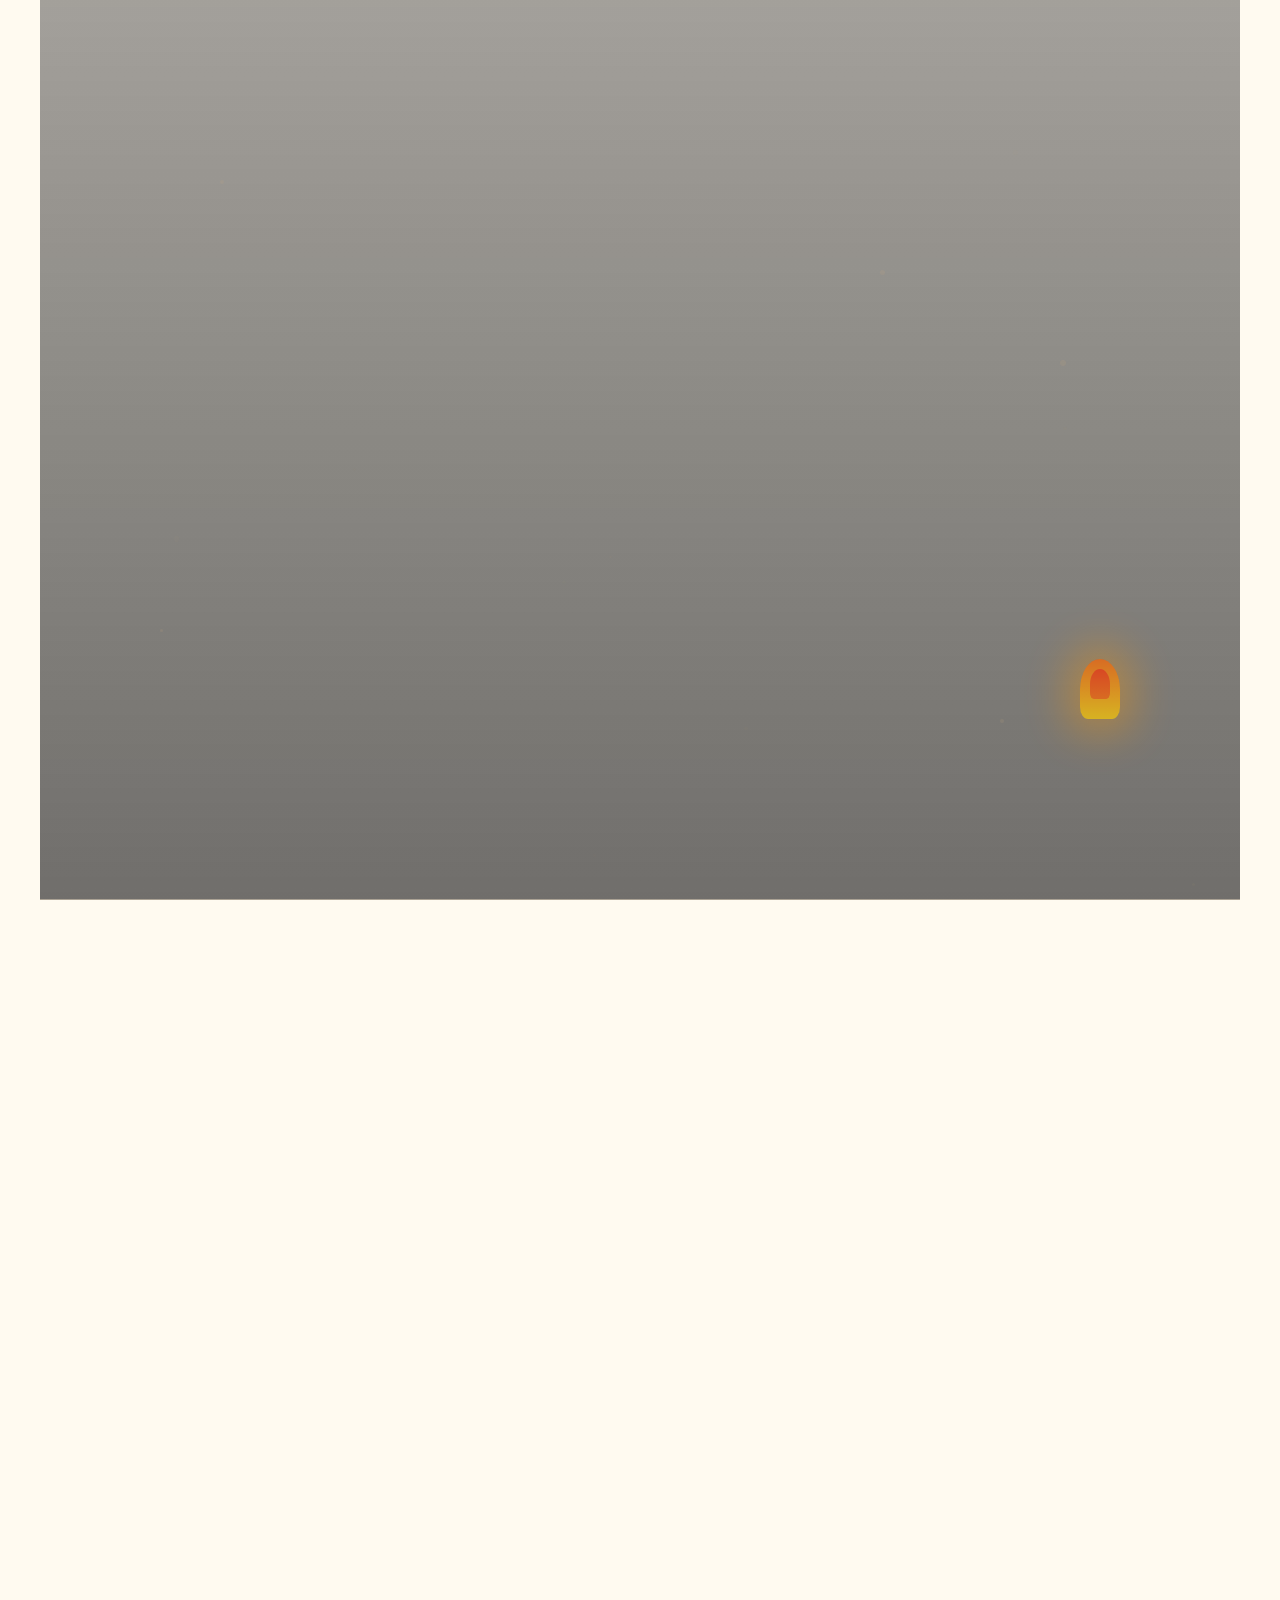
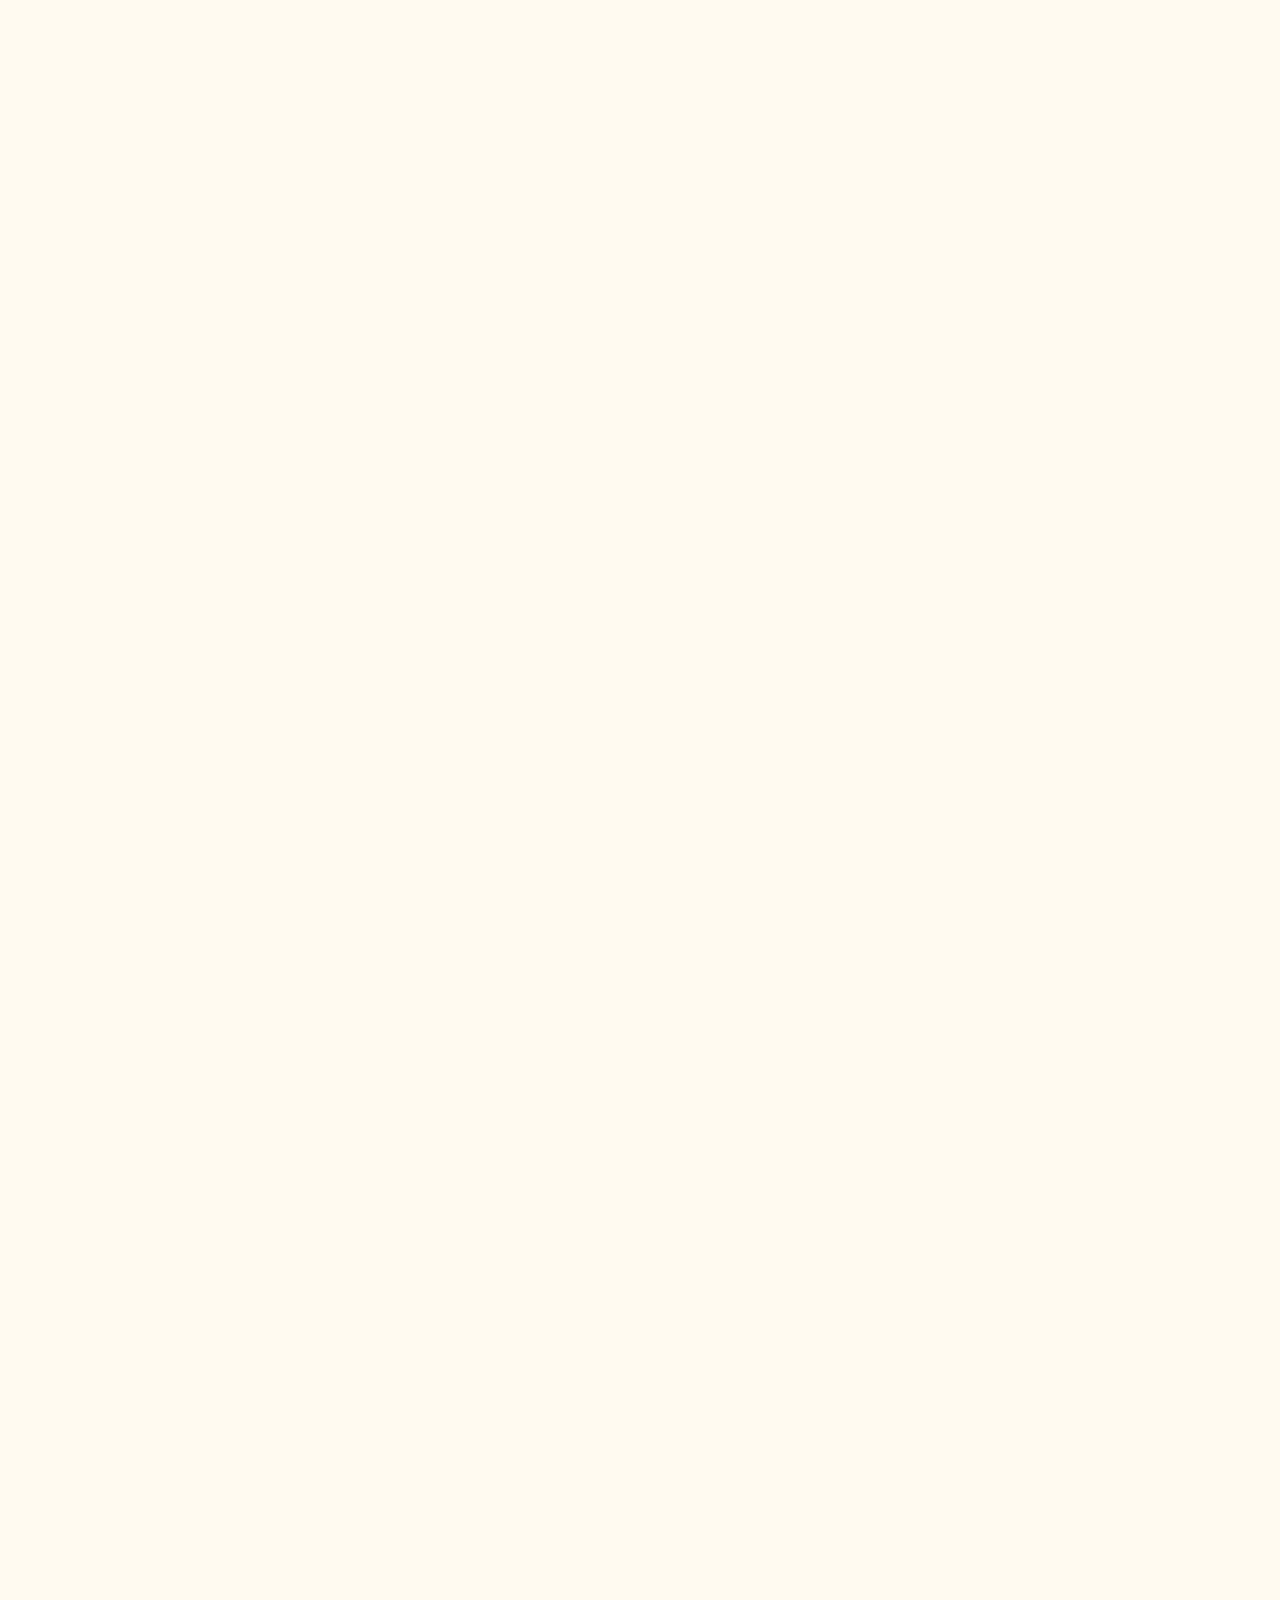
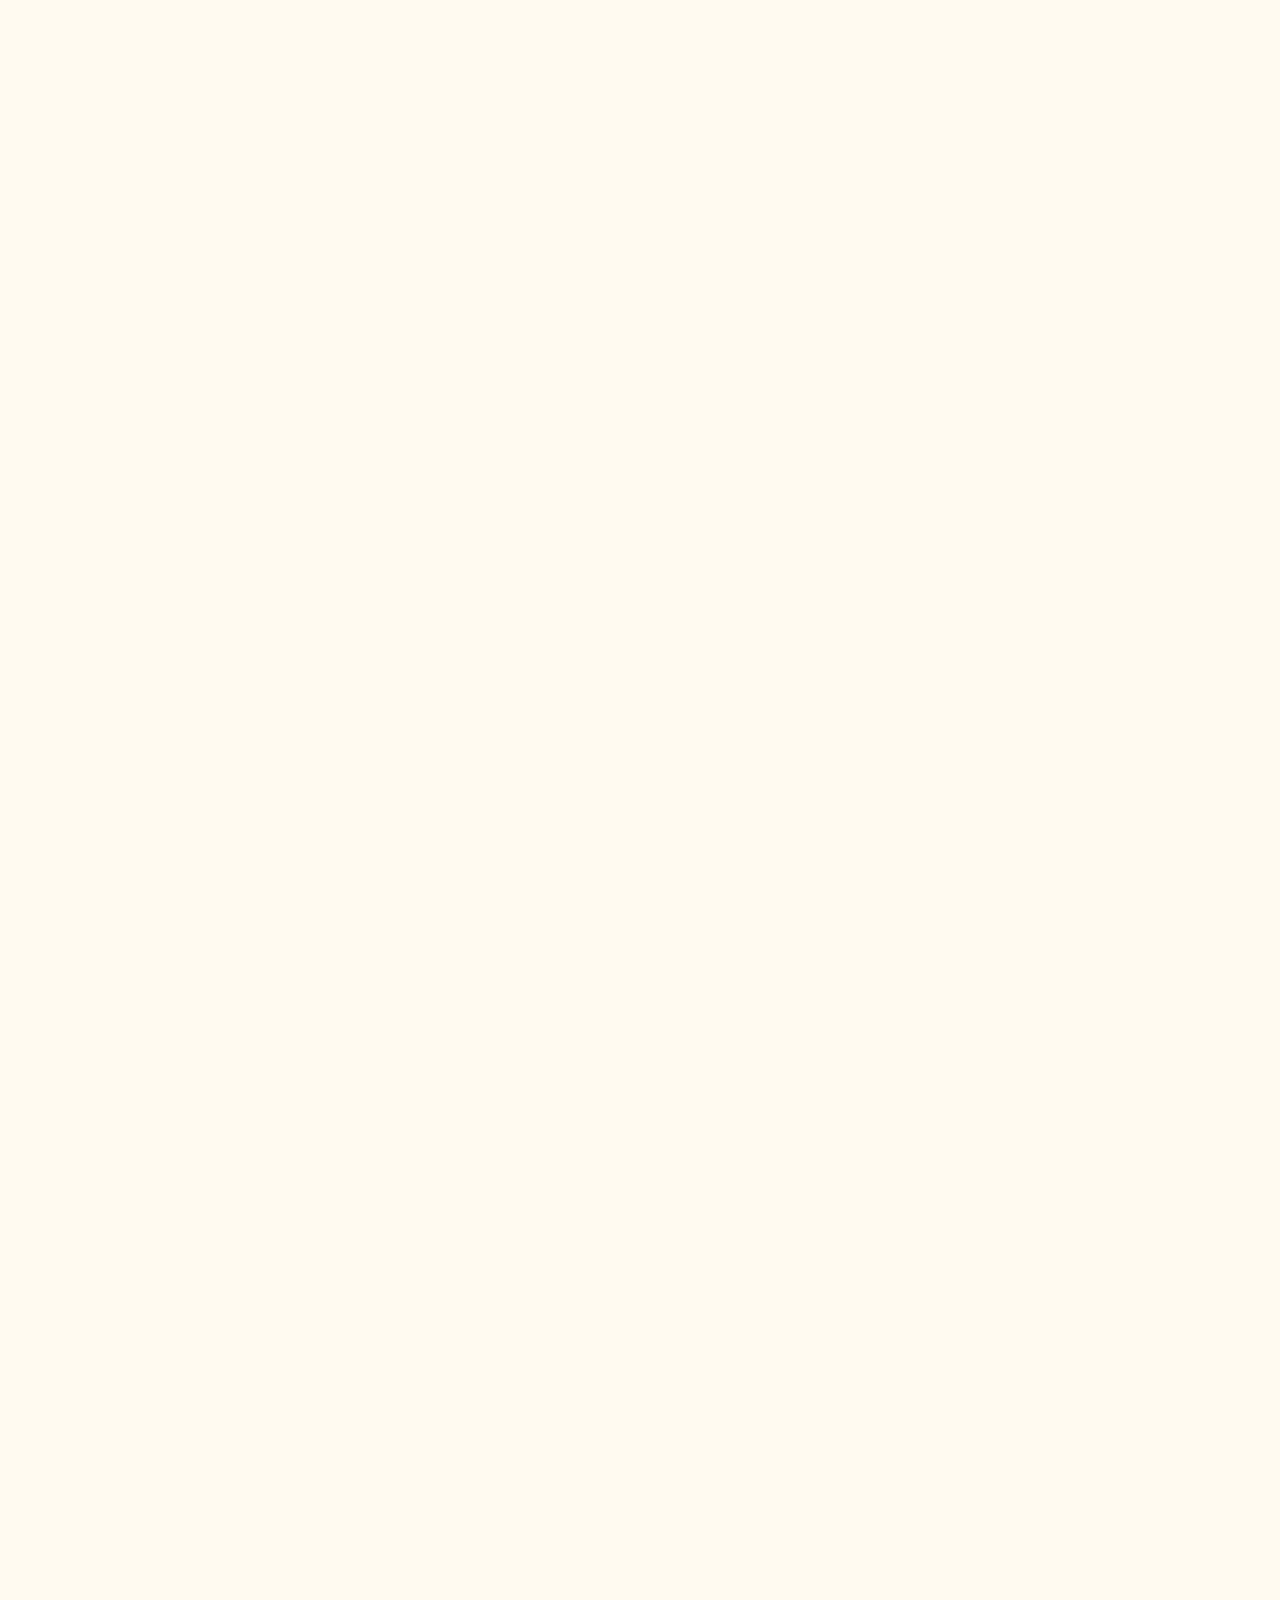
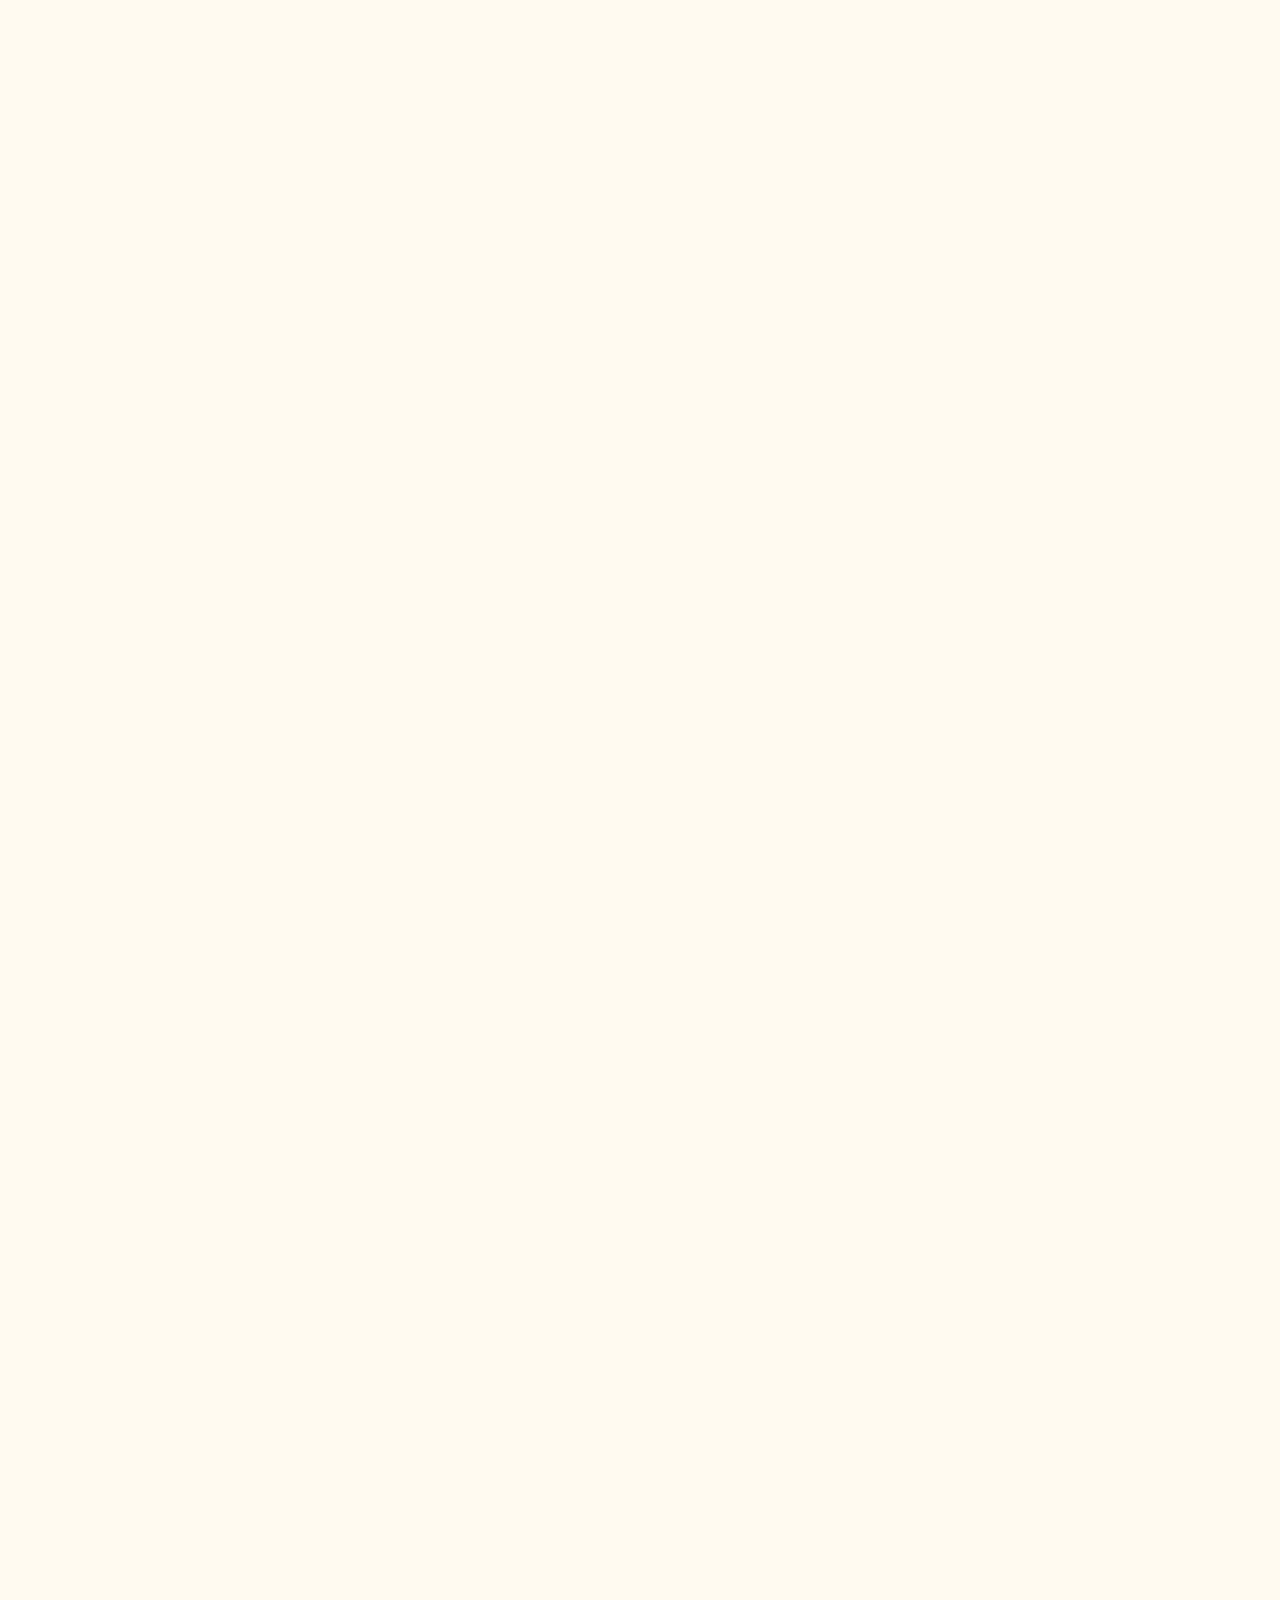
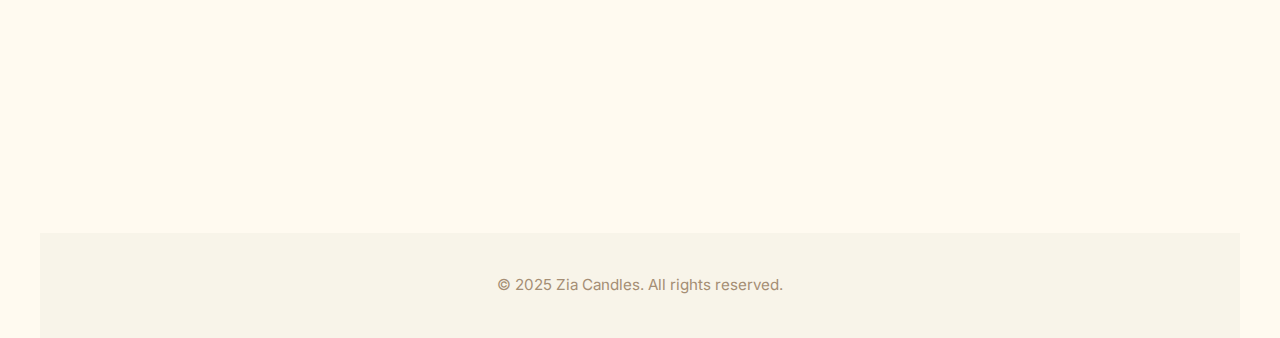
<file: index.html>
<!DOCTYPE html>
<html lang="en">
  <head>
    <meta charset="UTF-8" />
    <meta name="viewport" content="width=device-width, initial-scale=1.0" />
    <title>Zia Candles | Premium Handcrafted Candles</title>
    <link
      rel="stylesheet"
      href="https://cdnjs.cloudflare.com/ajax/libs/font-awesome/6.4.0/css/all.min.css"
    />
    <link
      href="https://fonts.googleapis.com/css2?family=Playfair+Display:wght@400;500;600&family=Inter:wght@300;400;500&display=swap"
      rel="stylesheet"
    />
    <link rel="stylesheet" href="./style.css" />
  </head>
  <body>
    <!-- Header / Cover Section -->
    <header>
      <!-- Animated floating particles -->
      <div
        class="floating-particle"
        style="top: 20%; left: 15%; width: 4px; height: 4px"
      ></div>
      <div
        class="floating-particle"
        style="top: 40%; left: 85%; width: 6px; height: 6px"
      ></div>
      <div
        class="floating-particle"
        style="top: 70%; left: 10%; width: 3px; height: 3px"
      ></div>
      <div
        class="floating-particle"
        style="top: 30%; left: 70%; width: 5px; height: 5px"
      ></div>
      <div
        class="floating-particle"
        style="top: 80%; left: 80%; width: 4px; height: 4px"
      ></div>

      <h1 class="brand-name">Zia Candles</h1>
      <div class="header-ornament"></div>
      <p class="tagline">Handcrafted Scented Candles for Every Mood</p>
      <div class="header-ornament"></div>

      <!-- Animated flame -->
      <div class="flame-container">
        <div class="flame"></div>
      </div>
    </header>
    <!-- <a href="./products/product1.html" class="scroll-down">
        <h1>ajuohuo</h1>
    </a> -->
    <!-- About Brand Section -->
    <section id="about">
      <h2 class="section-title">Our Story</h2>
      <div class="about-content">
        <p>
          Zia Candles is a premium handcrafted candle brand creating elegant,
          long-lasting fragrances that bring warmth, calm, and comfort to your
          space. Each candle is made with quality wax, soothing aromas, and
          attention to detail.
        </p>
      </div>
    </section>

    <!-- Product Catalogue Section -->
    <section id="products">
      <h2 class="section-title">Our Collection</h2>
      <div class="products-container">
        <!-- Products will be dynamically inserted here -->
      </div>
    </section>

    <!-- Order / Contact Section -->
    <section id="contact">
      <h2 class="section-title">Place Your Order</h2>
      <div class="contact-container">
        <p class="contact-text">
          Experience the warmth and comfort of Zia Candles in your home. Contact
          us to order or for any inquiries.
        </p>

        <div class="contact-options">
          <a
            href="https://wa.me/918291209022"
            target="_blank"
            rel="noopener noreferrer"
            class="contact-link"
          >
            <div class="contact-item">
              <div class="contact-icon">
                <i class="fab fa-whatsapp"></i>
              </div>
              <div class="contact-label">WhatsApp</div>
              <div class="contact-value">+91-8291209022</div>
            </div>
          </a>

          <a
            href="https://www.instagram.com/zia.candle?igsh=MWF4djA5MmwweXluMw=="
            target="_blank"
            rel="noopener noreferrer"
            aria-label="Open Zia Candles Instagram (opens in new tab)"
          >
            <div class="contact-item">
              <div class="contact-icon">
                <i class="fab fa-instagram"></i>
              </div>
              <div class="contact-label">Instagram</div>
              <div class="contact-value">@zia_candles</div>
            </div>
          </a>
        </div>

        <a
          href="https://wa.me/+918291209022?text=Hi%20Zia%20Candles,%20I'd%20like%20to%20place%20an%20order"
          class="cta-button"
          target="_blank"
          >Order Now</a
        >

        <p class="bulk-order">
          Bulk & custom orders available. Contact us for special requests.
        </p>
      </div>
    </section>

    <!-- Footer -->
    <footer>
      <p class="footer-text">© 2025 Zia Candles. All rights reserved.</p>
    </footer>

    <script type="module" src="script.js"></script>
  </body>
</html>
</file>
<file: style.css>
:root {
  --beige: #f8f4e9;
  --cream: #fffaf0;
  --gold: #c8a97e;
  --charcoal: #2a2a2a;
  --light-brown: #a58e74;
  --transition: all 0.4s cubic-bezier(0.175, 0.885, 0.32, 1.1);
}

a {
  color: inherit;          /* prevents default blue */
  text-decoration: none;   /* removes underline */
}

* {
  margin: 0;
  padding: 0;
  box-sizing: border-box;
}

body {
  font-family: "Inter", sans-serif;
  color: var(--charcoal);
  background-color: var(--cream);
  line-height: 1.6;
  max-width: 1200px;
  margin: 0 auto;
  padding: 0;
  overflow-x: hidden;
}

h1,
h2,
h3 {
  font-family: "Playfair Display", serif;
  font-weight: 500;
  letter-spacing: 0.5px;
}

/* Header / Cover Section */
header {
  background: linear-gradient(rgba(42, 42, 42, 0.432), rgba(42, 42, 42, 0.671)),
    url("https://i.pinimg.com/1200x/e1/28/bb/e128bb5811856067419ce0b5b1a74457.jpg")
      no-repeat center center;
  background-size: cover;
  color: white;
  text-align: center;
  padding: 4rem 2rem;
  min-height: 100vh;
  display: flex;
  flex-direction: column;
  justify-content: center;
  align-items: center;
  border-bottom: 1px solid rgba(200, 169, 126, 0.2);
  position: relative;
  overflow: hidden;
}

/* Animated floating particles */
.floating-particle {
  position: absolute;
  background-color: rgba(200, 169, 126, 0.15);
  border-radius: 50%;
  pointer-events: none;
}

.brand-name {
  font-size: 4.5rem;
  margin-bottom: 0.5rem;
  letter-spacing: 2px;
  color: var(--cream);
  text-shadow: 2px 2px 4px rgba(0, 0, 0, 0.3);
  opacity: 0;
  transform: translateY(30px);
  animation: fadeUp 1s ease forwards 0.5s;
}

.tagline {
  font-size: 1.3rem;
  font-weight: 300;
  letter-spacing: 4px;
  margin-bottom: 3rem;
  color: var(--gold);
  text-transform: uppercase;
  opacity: 0;
  transform: translateY(30px);
  animation: fadeUp 1s ease forwards 0.7s;
}

.header-ornament {
  width: 120px;
  height: 1px;
  background-color: var(--gold);
  margin: 2rem auto;
  position: relative;
  opacity: 0;
  transform: scaleX(0);
  animation: scaleIn 1s ease forwards 1s;
}

.header-ornament::before,
.header-ornament::after {
  content: "";
  position: absolute;
  top: -3px;
  width: 7px;
  height: 7px;
  border-radius: 50%;
  background-color: var(--gold);
}

.header-ornament::before {
  left: 0;
}

.header-ornament::after {
  right: 0;
}

/* Candle flame animation */
.flame-container {
  position: absolute;
  bottom: 20%;
  right: 10%;
  opacity: 0.7;
  z-index: 1;
}

.flame {
  width: 40px;
  height: 60px;
  background: linear-gradient(to top, #ffcc00, #ff9900, #ff6600);
  border-radius: 50% 50% 20% 20%;
  position: relative;
  animation: flicker 2s infinite alternate ease-in-out;
  box-shadow: 0 0 40px 15px rgba(255, 153, 0, 0.5);
}

.flame::after {
  content: "";
  position: absolute;
  top: 10px;
  left: 50%;
  transform: translateX(-50%);
  width: 20px;
  height: 30px;
  background: linear-gradient(to top, #ff6600, #ff3300);
  border-radius: 50% 50% 20% 20%;
}

/* Sections */
section {
  padding: 5rem 2rem;
  border-bottom: 1px solid rgba(165, 142, 116, 0.1);
  opacity: 0;
  transform: translateY(40px);
  transition: opacity 0.8s ease, transform 0.8s ease;
}

section.visible {
  opacity: 1;
  transform: translateY(0);
}

.section-title {
  text-align: center;
  font-size: 2.5rem;
  margin-bottom: 3rem;
  color: var(--charcoal);
  position: relative;
  opacity: 0;
  transform: translateY(20px);
  transition: opacity 0.6s ease, transform 0.6s ease;
}

.section-title.visible {
  opacity: 1;
  transform: translateY(0);
}

.section-title::after {
  content: "";
  position: absolute;
  bottom: -15px;
  left: 50%;
  transform: translateX(-50%);
  width: 80px;
  height: 2px;
  background-color: var(--gold);
  transition: width 0.8s ease;
}

.section-title:hover::after {
  width: 120px;
}

/* About Section */
.about-content {
  max-width: 800px;
  margin: 0 auto;
  text-align: center;
  font-size: 1.15rem;
  color: var(--charcoal);
  line-height: 1.8;
  opacity: 0;
  transform: translateY(20px);
  transition: opacity 0.8s ease 0.3s, transform 0.8s ease 0.3s;
}

.about-content.visible {
  opacity: 1;
  transform: translateY(0);
}

/* Products Section */
.products-container {
  display: grid;
  grid-template-columns: repeat(auto-fill, minmax(450px, 1fr));
  gap: 2.5rem;
  margin-top: 3rem;
}

.product-card {
  background-color: white;
  border-radius: 8px;
  overflow: hidden;
  box-shadow: 0 5px 20px rgba(0, 0, 0, 0.05);
  transition: var(--transition);
  height: 100%;
  width: 100%;
  display: flex;
  flex-direction: column;
  opacity: 0;
  transform: translateY(30px) scale(0.95);
  transition: opacity 0.6s ease, transform 0.6s ease, box-shadow 0.3s ease;
}

.product-card.visible {
  opacity: 1;
  transform: translateY(0) scale(1);
}

.product-card:hover {
  transform: translateY(-15px) scale(1.02);
  box-shadow: 0 25px 40px rgba(0, 0, 0, 0.1);
}

.product-image {
  height: 560px;
  width: 100%;
  background-color: var(--beige);
  background-size: cover;
  background-position: center;
  position: relative;
  overflow: hidden;
}



.product-image::after {
  content: "";
  position: absolute;
  bottom: 0;
  left: 0;
  width: 100%;
  height: 60px;
  background: linear-gradient(to top, rgba(255, 255, 255, 0.8), transparent);
}

.product-image::before {
  content: "";
  position: absolute;
  top: 0;
  left: 0;
  width: 100%;
  height: 100%;
  background: linear-gradient(
    to bottom,
    rgba(200, 169, 126, 0),
    rgba(200, 169, 126, 0.1)
  );
  opacity: 0;
  transition: opacity 0.5s ease;
}

.product-card:hover .product-image::before {
  opacity: 1;
}

.product-info {
  padding: 1.8rem;
  flex-grow: 1;
  display: flex;
  flex-direction: column;
}

.product-name {
  font-size: 1.6rem;
  margin-bottom: 0.8rem;
  color: var(--charcoal);
  position: relative;
  display: inline-block;
}

.product-name::after {
  content: "";
  position: absolute;
  bottom: -5px;
  left: 0;
  width: 0;
  height: 1px;
  background-color: var(--gold);
  transition: width 0.5s ease;
}

.product-card:hover .product-name::after {
  width: 100%;
}

.product-details {
  margin-bottom: 1.5rem;
  flex-grow: 1;
}

.detail-item {
  display: flex;
  justify-content: space-between;
  margin-bottom: 0.5rem;
  padding-bottom: 0.5rem;
  border-bottom: 1px dashed rgba(165, 142, 116, 0.2);
  opacity: 0;
  transform: translateX(-10px);
  transition: opacity 0.5s ease, transform 0.5s ease;
}

.product-card.visible .detail-item {
  opacity: 1;
  transform: translateX(0);
}

.product-card.visible .detail-item:nth-child(1) {
  transition-delay: 0.1s;
}
.product-card.visible .detail-item:nth-child(2) {
  transition-delay: 0.2s;
}
.product-card.visible .detail-item:nth-child(3) {
  transition-delay: 0.3s;
}

.detail-label {
  color: var(--light-brown);
  font-weight: 500;
}

.detail-value {
  color: var(--charcoal);
}

.price {
  font-size: 1.8rem;
  font-weight: 600;
  color: var(--gold);
  text-align: right;
  margin-top: auto;
  position: relative;
  display: inline-block;
  align-self: flex-end;
  padding: 5px 15px;
  border-radius: 4px;
  background-color: rgba(200, 169, 126, 0.05);
  transition: all 0.4s ease;
}

.product-card:hover .price {
  background-color: rgba(200, 169, 126, 0.1);
  transform: scale(1.05);
}

/* Contact Section */
.contact-container {
  display: flex;
  flex-direction: column;
  align-items: center;
  max-width: 800px;
  margin: 0 auto;
  text-align: center;
}

.contact-text {
  font-size: 1.2rem;
  margin-bottom: 2.5rem;
  color: var(--charcoal);
  opacity: 0;
  transform: translateY(20px);
  transition: opacity 0.8s ease, transform 0.8s ease;
}

.contact-text.visible {
  opacity: 1;
  transform: translateY(0);
}

.contact-options {
  display: flex;
  flex-wrap: wrap;
  justify-content: center;
  gap: 2rem;
  margin-bottom: 3rem;
}

.contact-item {
  display: flex;
  flex-direction: column;
  align-items: center;
  padding: 1.5rem 2rem;
  background-color: white;
  border-radius: 8px;
  box-shadow: 0 5px 15px rgba(0, 0, 0, 0.05);
  min-width: 200px;
  transition: var(--transition);
  opacity: 0;
  transform: translateY(30px);
}

.contact-item.visible {
  opacity: 1;
  transform: translateY(0);
}

.contact-item:nth-child(1) {
  transition-delay: 0.2s;
}
.contact-item:nth-child(2) {
  transition-delay: 0.4s;
}

.contact-item:hover {
  transform: translateY(-10px) scale(1.05);
  box-shadow: 0 15px 30px rgba(0, 0, 0, 0.1);
}

.contact-icon {
  font-size: 2rem;
  color: var(--gold);
  margin-bottom: 1rem;
  transition: var(--transition);
}

.contact-item:hover .contact-icon {
  transform: scale(1.2) rotate(5deg);
}

.contact-label {
  font-weight: 600;
  color: var(--charcoal);
  margin-bottom: 0.5rem;
}

.contact-value {
  color: var(--light-brown);
}

.cta-button {
  display: inline-block;
  background-color: var(--gold);
  color: white;
  padding: 1.2rem 3rem;
  font-size: 1.1rem;
  font-weight: 500;
  text-decoration: none;
  border-radius: 50px;
  transition: var(--transition);
  letter-spacing: 1px;
  text-transform: uppercase;
  margin-top: 1rem;
  border: none;
  cursor: pointer;
  position: relative;
  overflow: hidden;
  z-index: 1;
  opacity: 0;
  transform: translateY(20px);
  transition: opacity 0.8s ease 0.6s, transform 0.8s ease 0.6s,
    background-color 0.3s ease;
}

.cta-button.visible {
  opacity: 1;
  transform: translateY(0);
}

.cta-button::before {
  content: "";
  position: absolute;
  top: 0;
  left: -100%;
  width: 100%;
  height: 100%;
  background: linear-gradient(
    90deg,
    transparent,
    rgba(255, 255, 255, 0.2),
    transparent
  );
  transition: left 0.7s ease;
  z-index: -1;
}

.cta-button:hover {
  background-color: var(--charcoal);
  transform: translateY(-5px);
  box-shadow: 0 15px 25px rgba(200, 169, 126, 0.3);
}

.cta-button:hover::before {
  left: 100%;
}

.bulk-order {
  margin-top: 2.5rem;
  font-style: italic;
  color: var(--light-brown);
  opacity: 0;
  transform: translateY(20px);
  transition: opacity 0.8s ease 0.8s, transform 0.8s ease 0.8s;
}

.bulk-order.visible {
  opacity: 1;
  transform: translateY(0);
}

/* Footer */
footer {
  padding: 2.5rem 2rem;
  text-align: center;
  color: var(--light-brown);
  background-color: var(--beige);
  position: relative;
  overflow: hidden;
}

.footer-text {
  font-size: 0.95rem;
  position: relative;
  z-index: 2;
}

/* Animation Keyframes */
@keyframes fadeUp {
  to {
    opacity: 1;
    transform: translateY(0);
  }
}

@keyframes scaleIn {
  to {
    opacity: 1;
    transform: scaleX(1);
  }
}

@keyframes flicker {
  0%,
  100% {
    transform: scale(1, 1);
    border-radius: 50% 50% 20% 20%;
  }
  25% {
    transform: scale(0.95, 1.05);
    border-radius: 45% 55% 25% 25%;
  }
  50% {
    transform: scale(1.05, 0.95);
    border-radius: 55% 45% 15% 15%;
  }
  75% {
    transform: scale(0.98, 1.02);
    border-radius: 50% 50% 30% 30%;
  }
}

@keyframes float {
  0%,
  100% {
    transform: translateY(0) rotate(0deg);
  }
  50% {
    transform: translateY(-20px) rotate(5deg);
  }
}

/* Responsive Design */
@media (max-width: 768px) {
  .brand-name {
    font-size: 3.2rem;
  }

  .tagline {
    font-size: 1rem;
    letter-spacing: 3px;
  }

  .section-title {
    font-size: 2rem;
  }

  section {
    padding: 3.5rem 1.5rem;
  }

  .products-container {
    grid-template-columns: 1fr;
    gap: 2rem;
  }

  .contact-options {
    flex-direction: column;
    align-items: center;
    gap: 1.5rem;
  }

  .contact-item {
    width: 100%;
    max-width: 300px;
  }

  .flame-container {
    display: none;
  }
}

@media print {
  body {
    max-width: 100%;
    padding: 0;
  }

  section {
    page-break-inside: avoid;
    padding: 2.5rem 1rem;
    opacity: 1 !important;
    transform: none !important;
  }

  .product-card {
    opacity: 1 !important;
    transform: none !important;
    box-shadow: 0 5px 20px rgba(0, 0, 0, 0.05);
  }

  .cta-button {
    background-color: var(--charcoal) !important;
    color: white !important;
    opacity: 1 !important;
    transform: none !important;
    -webkit-print-color-adjust: exact;
  }

  footer {
    background-color: var(--beige) !important;
    -webkit-print-color-adjust: exact;
  }

  /* Hide animations for print */
  .flame-container,
  .floating-particle {
    display: none;
  }
}

@media (max-width: 420px) {
  .brand-name {
    font-size: 2.4rem;
  }

  .section-title {
    font-size: 1.7rem;
  }

  .product-image {
    height: 280px;
  }

  .price {
    font-size: 1.4rem;
    padding: 4px 10px;
  }

  .contact-item {
    padding: 1.2rem;
  }
}
</file>
